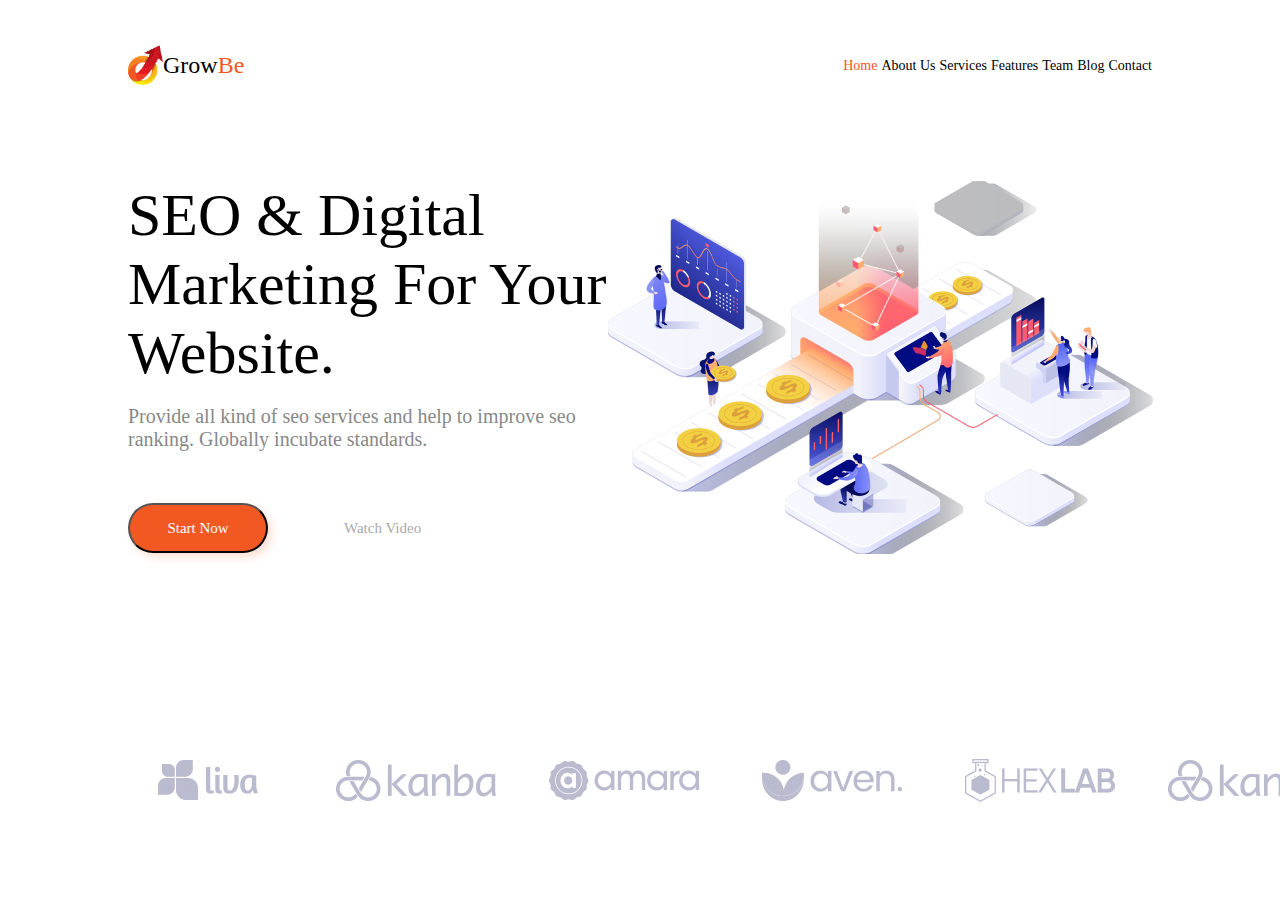
<file: HomeWork3/index.html>
<!DOCTYPE html>
<html lang="en">

<head>
    <meta charset="UTF-8">
    <meta name="viewport" content="width=device-width, initial-scale=1.0">
    <link rel="stylesheet" href="style.css">
    <title>My first site</title>
</head>

<body>
    <div class="top">
        <div class="header">
            <div class="header__logo">
                <img src="img/logo.png" alt="logo" class="header__image">
                <h5 class="header__name">Grow</h5>
                <h5 class="header__name_be">Be</h5>
            </div>
            <div class="header__menu">
                <a href="#" class="header__link_home">Home</a>
                <a href="#" class="header__link"> About Us</a>
                <a href="#" class="header__link">Services</a>
                <a href="#" class="header__link">Features</a>
                <a href="#" class="header__link">Team</a>
                <a href="#" class="header__link">Blog</a>
                <a href="#" class="header__link">Contact</a>
            </div>
        </div>
        <div class="top__content">
            <div class="top__info">
                <h3 class="title">SEO & Digital
                    Marketing For Your
                    Website.</h3>
                <p class="text">Provide all kind of seo services and help to improve
                    seo ranking. Globally incubate standards.</p>
                <div class="top__button">
                    <button class="button__start">Start Now</button>
                    <button class="button__watch_video">Watch Video</button>
                </div>
            </div>
            <div class="photo"><img src="img/top.png" alt="photo"></div>
        </div>
        <div class="logo">
            <img src="img/1.png" alt="logos" class="logo_photo">
            <img src="img/6.png" alt="logos" class="logo_photo">
            <img src="img/3.png" alt="logos" class="logo_photo">
            <img src="img/4.png" alt="logos" class="logo_photo">
            <img src="img/5.png" alt="logos" class="logo_photo">
            <img src="img/6.png" alt="logos">
        </div>
    </div>
</body>

</html>
</file>
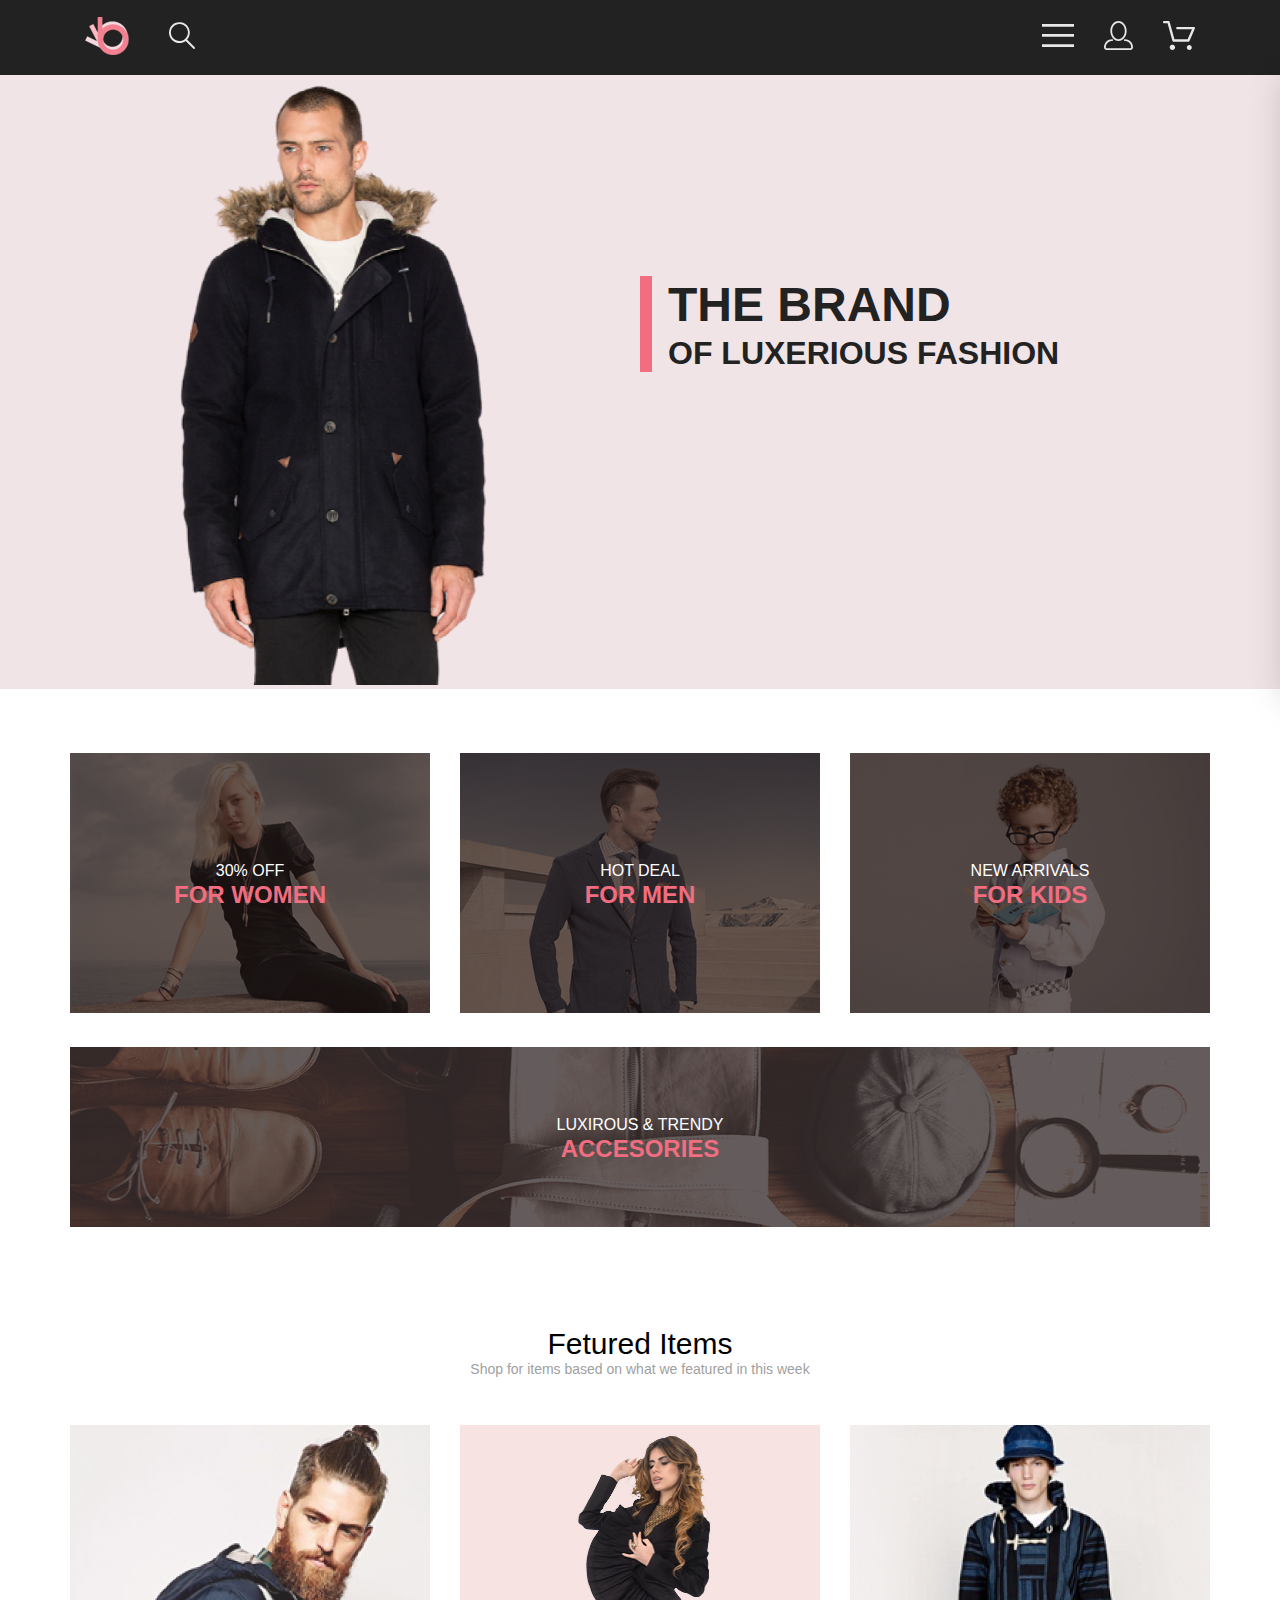
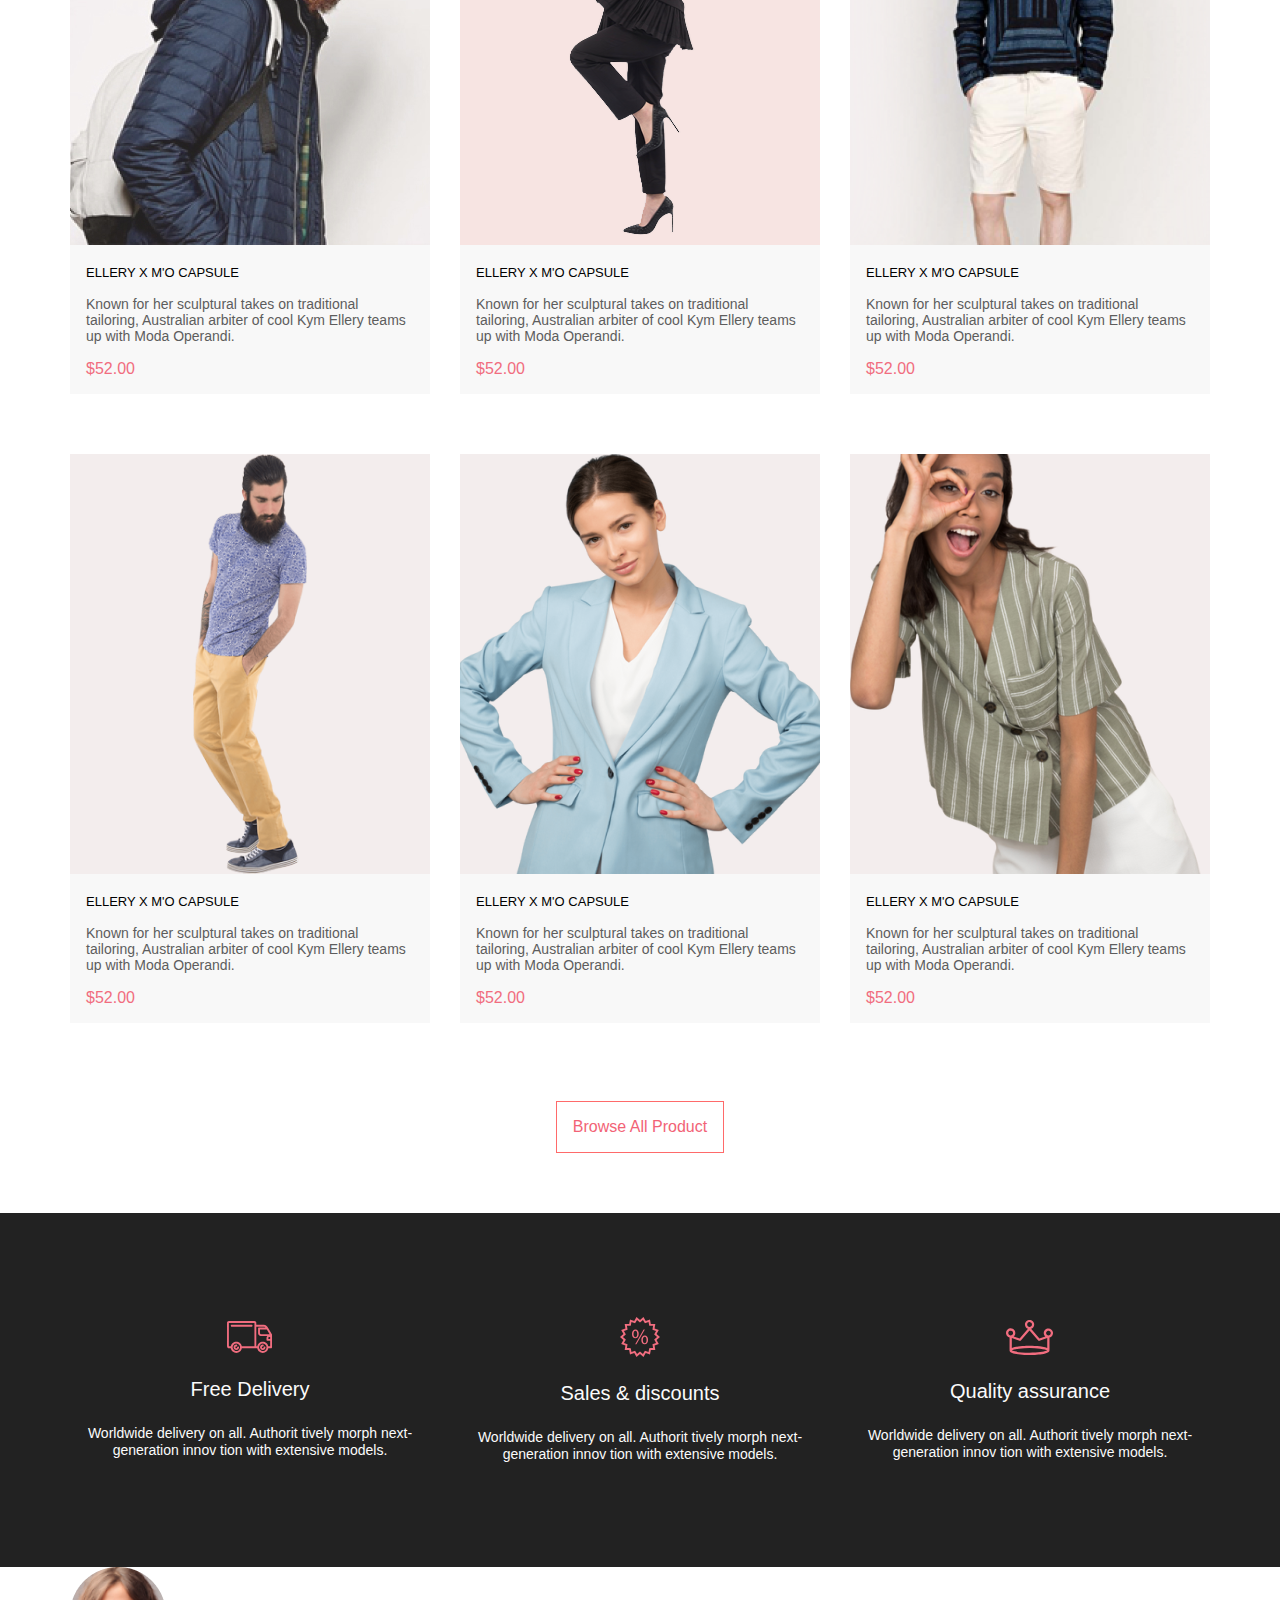
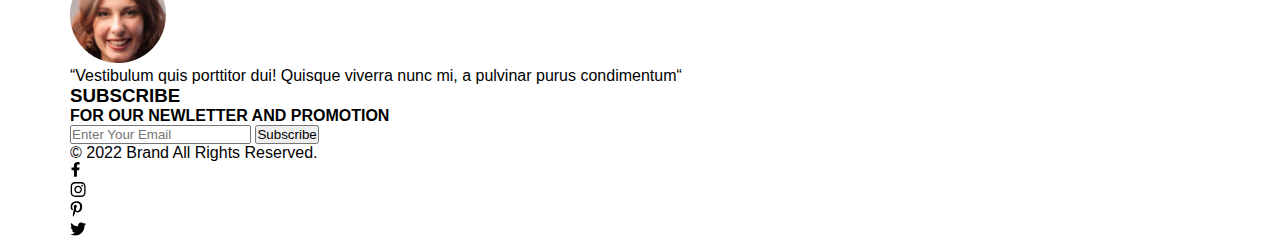
<file: MySite/index.html>
<!DOCTYPE html>
<html lang="en">

<head>
    <meta charset="UTF-8">
    <meta name="viewport" content="width=device-width, initial-scale=1.0">
    <link rel="stylesheet" href="style.css">
    <title>My site</title>
</head>

<body>
    <div class="page">
        <header class="header center">
            <div class="header__left">
                <a href="index.html"><img src="img/header/logo.svg" alt="logo"></a>
                <a href="#"><img src="img/header/search.svg" alt="search"></a>
            </div>
            <nav class="header__right">
                <label for="header__check"><img src="img/header/menu.svg" alt="menu" style="cursor: pointer;"></label>
                <a href="#" class="header__remove"><img src="img/header/profile.svg" alt="profile"></a>
                <a href="#" class="header__remove"><img src="img/header/basket.svg" alt="basket"></a>
            </nav>

            <input class="header__checkbox" id="header__check" type="checkbox">

            <div class="menu">
                <div class="menu__link-site">
                    <a href="registration.html">
                        <svg width="29" height="29" viewBox="0 0 29 29" fill="none" xmlns="http://www.w3.org/2000/svg">
                            <path
                                d="M14.5 19.937C19 19.937 22.656 15.464 22.656 9.968C22.656 4.472 19 0 14.5 0C13.3631 0.0217413 12.2463 0.303398 11.2351 0.823397C10.2239 1.34339 9.34507 2.08794 8.66602 3C7.12663 4.99573 6.30819 7.45381 6.34399 9.974C6.34399 15.465 10 19.937 14.5 19.937ZM14.5 1.813C18 1.813 20.844 5.472 20.844 9.969C20.844 14.466 17.998 18.125 14.5 18.125C11.002 18.125 8.15603 14.465 8.15503 9.969C8.15403 5.473 11 1.813 14.5 1.813ZM20.844 18.125C20.6036 18.125 20.373 18.2205 20.203 18.3905C20.033 18.5605 19.9375 18.7911 19.9375 19.0315C19.9375 19.2719 20.033 19.5025 20.203 19.6725C20.373 19.8425 20.6036 19.938 20.844 19.938C22.526 19.9399 24.1386 20.6088 25.3279 21.7982C26.5172 22.9875 27.1861 24.6 27.188 26.282C27.1875 26.5221 27.0918 26.7523 26.922 26.9221C26.7522 27.0918 26.5221 27.1875 26.282 27.188H2.71997C2.47985 27.1875 2.24975 27.0918 2.07996 26.9221C1.91016 26.7523 1.81449 26.5221 1.81396 26.282C1.81608 24.6001 2.48517 22.9877 3.67444 21.7985C4.86371 20.6092 6.47608 19.9401 8.15796 19.938C8.39824 19.938 8.62868 19.8425 8.79858 19.6726C8.96849 19.5027 9.06396 19.2723 9.06396 19.032C9.06396 18.7917 8.96849 18.5613 8.79858 18.3914C8.62868 18.2215 8.39824 18.126 8.15796 18.126C5.99541 18.1279 3.92201 18.9875 2.39258 20.5164C0.863144 22.0453 0.00264777 24.1185 0 26.281C0.000794067 27.0019 0.287502 27.693 0.797241 28.2027C1.30698 28.7125 1.99811 28.9992 2.71899 29H26.282C27.0027 28.9989 27.6936 28.7121 28.2031 28.2024C28.7126 27.6927 28.9992 27.0017 29 26.281C28.9974 24.1187 28.1372 22.0457 26.6083 20.5168C25.0793 18.9878 23.0063 18.1276 20.844 18.125Z"
                                fill="black" />
                        </svg>
                    </a>
                    <a href="cart.html">
                        <svg width="32" height="29" viewBox="0 0 32 29" fill="none" xmlns="http://www.w3.org/2000/svg">
                            <path
                                d="M26.2009 29C25.5532 28.9738 24.9415 28.6948 24.4972 28.2227C24.0529 27.7506 23.8114 27.1232 23.8245 26.475C23.8376 25.8269 24.1043 25.2097 24.5673 24.7559C25.0303 24.3022 25.6527 24.048 26.301 24.048C26.9493 24.048 27.5717 24.3022 28.0347 24.7559C28.4977 25.2097 28.7644 25.8269 28.7775 26.475C28.7906 27.1232 28.549 27.7506 28.1047 28.2227C27.6604 28.6948 27.0488 28.9738 26.401 29H26.2009ZM6.75293 26.32C6.75293 25.79 6.91011 25.2718 7.20459 24.8311C7.49907 24.3904 7.91764 24.0469 8.40735 23.844C8.89705 23.6412 9.43594 23.5881 9.95581 23.6915C10.4757 23.7949 10.9532 24.0502 11.328 24.425C11.7028 24.7998 11.9581 25.2773 12.0615 25.7972C12.1649 26.317 12.1118 26.8559 11.9089 27.3456C11.7061 27.8353 11.3626 28.2539 10.9219 28.5483C10.4812 28.8428 9.96304 29 9.43298 29C9.08087 29.0003 8.73212 28.9311 8.40674 28.7966C8.08136 28.662 7.78569 28.4646 7.53662 28.2158C7.28755 27.9669 7.09001 27.6713 6.9552 27.3461C6.82039 27.0208 6.75098 26.6721 6.75098 26.32H6.75293ZM10.553 20.686C10.2935 20.6868 10.0409 20.6024 9.83411 20.4457C9.62727 20.2891 9.47758 20.0689 9.40796 19.819L4.57495 2.36401H1.18201C0.868521 2.36401 0.567859 2.23947 0.346191 2.01781C0.124523 1.79614 0 1.49549 0 1.18201C0 0.868519 0.124523 0.567873 0.346191 0.346205C0.567859 0.124537 0.868521 5.81268e-06 1.18201 5.81268e-06H5.46301C5.7225 -0.00080736 5.97504 0.0837201 6.18176 0.240568C6.38848 0.397416 6.53784 0.617884 6.60693 0.868006L11.4399 18.323H24.6179L29.001 8.27501H14.401C14.2428 8.27961 14.0854 8.25242 13.9379 8.19507C13.7904 8.13771 13.6559 8.05134 13.5424 7.94108C13.4288 7.83082 13.3386 7.69891 13.277 7.55315C13.2154 7.40739 13.1836 7.25075 13.1836 7.0925C13.1836 6.93426 13.2154 6.77762 13.277 6.63186C13.3386 6.4861 13.4288 6.35419 13.5424 6.24393C13.6559 6.13367 13.7904 6.0473 13.9379 5.98994C14.0854 5.93259 14.2428 5.90541 14.401 5.91001H30.814C31.0097 5.90996 31.2022 5.95866 31.3744 6.05172C31.5465 6.14478 31.6928 6.27926 31.7999 6.44301C31.9078 6.60729 31.9734 6.79569 31.9908 6.99145C32.0083 7.18721 31.9771 7.38424 31.9 7.565L26.495 19.977C26.4026 20.1876 26.251 20.3668 26.0585 20.4927C25.866 20.6186 25.641 20.6858 25.411 20.686H10.553Z"
                                fill="black" />
                        </svg>

                    </a>
                </div>

                <h3 class="menu__title">MENU</h3>

                <h4 class="menu__title-tab">MAN</h4>
                <div class="manu__tabs">
                    <a href="#" class="menu__tab">Accessories</a>
                    <a href="#" class="menu__tab">Bags</a>
                    <a href="#" class="menu__tab">Denim</a>
                    <a href="#" class="menu__tab">T-Shirts</a>
                </div>

                <h4 class="menu__title-tab">WOMAN</h4>
                <div class="manu__tabs">
                    <a href="#" class="menu__tab">Accessories</a>
                    <a href="#" class="menu__tab">Jackets & Coats</a>
                    <a href="#" class="menu__tab">Polos</a>
                    <a href="#" class="menu__tab">T-Shirts</a>
                    <a href="#" class="menu__tab">Shirts</a>
                </div>

                <h4 class="menu__title-tab">KIDS</h4>
                <div class="manu__tabs">
                    <a href="#" class="menu__tab">Accessories</a>
                    <a href="#" class="menu__tab">Jackets & Coats</a>
                    <a href="#" class="menu__tab">Polos</a>
                    <a href="#" class="menu__tab">T-Shirts</a>
                    <a href="#" class="menu__tab">Shirts</a>
                    <a href="#" class="menu__tab">Bags</a>
                </div>
            </div>
        </header>

        <section class="top">
            <div class="top__img">
                <img src="img/top-content/men.png" alt="men">
            </div>
            <div class="top__content">
                <div class="top__info">
                    <h1 class="top__title">THE BRAND</h1>
                    <h2 class="top__heading">OF LUXERIOUS FASHION</h2>
                </div>
            </div>
        </section>

        <section class="content center">
            <div class="content__card">
                <img src="img/content/woman.jpg" alt="woman">
                <div class="content__img-text">
                    <h4 class="content__title-top">30% OFF</h4>
                    <h3 class="content__title-buttom">FOR WOMEN</h3>
                </div>
            </div>

            <div class="content__card">
                <img src="img/content/man.jpg" alt="man">
                <div class="content__img-text">
                    <h4 class="content__title-top">HOT DEAL</h4>
                    <h3 class="content__title-buttom">FOR MEN</h3>
                </div>
            </div>

            <div class="content__card">
                <img src="img/content/child.jpg" alt="child">
                <div class="content__img-text">
                    <h4 class="content__title-top">NEW ARRIVALS</h4>
                    <h3 class="content__title-buttom">FOR KIDS</h3>
                </div>
            </div>

            <div class="content__card content__card-big">
                <img src="img/content/big.jpg" alt="big image" class="content__card__big-img">
                <div class="content__img-text">
                    <h4 class="content__title-top">LUXIROUS & TRENDY</h4>
                    <h3 class="content__title-buttom">ACCESORIES</h3>
                </div>
            </div>
        </section>

        <section class="product center">
            <h2 class="product__title">Fetured Items</h2>
            <p class="product__text">Shop for items based on what we featured in this week</p>
            <div class="product__cards">
                <div class="product__card">
                    <img src="img/product/man.jpg" alt="man">

                    <div class="product__card-hover">
                        <div class="product__card-hover-button">
                            <img src="img/product/trolley.svg">
                            <p class="product__card-hover-button-text">Add to Cart</p>
                        </div>
                    </div>

                    <div class="product__card-texts">
                        <h5 class="product__card-title">ELLERY X M'O CAPSULE</h5>
                        <p class="product__card-text">Known for her sculptural takes on traditional tailoring,
                            Australian arbiter of cool Kym Ellery teams up with Moda Operandi.</p>
                        <p class="product__card-price">$52.00</p>
                    </div>
                </div>

                <div class="product__card">
                    <img src="img/product/woman.png" alt="woman">

                    <div class="product__card-hover">
                        <div class="product__card-hover-button">
                            <img src="img/product/trolley.svg">
                            <p class="product__card-hover-button-text">Add to Cart</p>
                        </div>
                    </div>

                    <div class="product__card-texts">
                        <h5 class="product__card-title">ELLERY X M'O CAPSULE</h5>
                        <p class="product__card-text">Known for her sculptural takes on traditional tailoring,
                            Australian arbiter of cool Kym Ellery teams up with Moda Operandi.</p>
                        <p class="product__card-price">$52.00</p>
                    </div>
                </div>

                <div class="product__card">
                    <img src="img/product/teen.png" alt="teen">

                    <div class="product__card-hover">
                        <div class="product__card-hover-button">
                            <img src="img/product/trolley.svg">
                            <p class="product__card-hover-button-text">Add to Cart</p>
                        </div>
                    </div>

                    <div class="product__card-texts">
                        <h5 class="product__card-title">ELLERY X M'O CAPSULE</h5>
                        <p class="product__card-text">Known for her sculptural takes on traditional tailoring,
                            Australian arbiter of cool Kym Ellery teams up with Moda Operandi.</p>
                        <p class="product__card-price">$52.00</p>
                    </div>
                </div>

                <div class="product__card">
                    <img src="img/product/old-man.png" alt="old-man">

                    <div class="product__card-hover">
                        <div class="product__card-hover-button">
                            <img src="img/product/trolley.svg">
                            <p class="product__card-hover-button-text">Add to Cart</p>
                        </div>
                    </div>

                    <div class="product__card-texts">
                        <h5 class="product__card-title">ELLERY X M'O CAPSULE</h5>
                        <p class="product__card-text">Known for her sculptural takes on traditional tailoring,
                            Australian arbiter of cool Kym Ellery teams up with Moda Operandi.</p>
                        <p class="product__card-price">$52.00</p>
                    </div>
                </div>

                <div class="product__card">
                    <img src="img/product/girl.png" alt="girl">

                    <div class="product__card-hover">
                        <div class="product__card-hover-button">
                            <img src="img/product/trolley.svg">
                            <p class="product__card-hover-button-text">Add to Cart</p>
                        </div>
                    </div>

                    <div class="product__card-texts">
                        <h5 class="product__card-title">ELLERY X M'O CAPSULE</h5>
                        <p class="product__card-text">Known for her sculptural takes on traditional tailoring,
                            Australian arbiter of cool Kym Ellery teams up with Moda Operandi.</p>
                        <p class="product__card-price">$52.00</p>
                    </div>
                </div>

                <div class="product__card">
                    <img src="img/product/b-girl.png" alt="b-girl">

                    <div class="product__card-hover">
                        <div class="product__card-hover-button">
                            <img src="img/product/trolley.svg">
                            <p class="product__card-hover-button-text">Add to Cart</p>
                        </div>
                    </div>

                    <div class="product__card-texts">
                        <h5 class="product__card-title">ELLERY X M'O CAPSULE</h5>
                        <p class="product__card-text">Known for her sculptural takes on traditional tailoring,
                            Australian arbiter of cool Kym Ellery teams up with Moda Operandi.</p>
                        <p class="product__card-price">$52.00</p>
                    </div>
                </div>
            </div>
            <div class="product__button-center">
                <div class="product__button">Browse All Product</div>
            </div>
        </section>

        <section class="advantages center">
            <article class="advantages__item">
                <img class="advantages__img" src="img/advantages/img-1.svg" alt="">
                <h3 class="advantages__heading">Free Delivery</h3>
                <p class="advantages__text">
                    Worldwide delivery on all. Authorit tively morph next-generation innov tion with extensive models.
                </p>
            </article>

            <article class="advantages__item">
                <img class="advantages__img" src="img/advantages/img-2.svg" alt="">
                <h3 class="advantages__heading">Sales & discounts</h3>
                <p class="advantages__text">
                    Worldwide delivery on all. Authorit tively morph next-generation innov tion with extensive models.
                </p>
            </article>

            <article class="advantages__item">
                <img class="advantages__img" src="img/advantages/img-3.svg" alt="">
                <h3 class="advantages__heading">Quality assurance</h3>
                <p class="advantages__text">
                    Worldwide delivery on all. Authorit tively morph next-generation innov tion with extensive models.
                </p>
            </article>
        </section>

        <section class="registration center">
            <div class="registration__avatar">
                <img src="img/registration/face.png" alt="women face" width="96">
                <p class="registration__text">“Vestibulum quis porttitor dui! Quisque viverra nunc mi, a pulvinar purus
                    condimentum“</p>
            </div>

            <div class="registration__mail">
                <div class="registration__titles">
                    <h3 class="registration__title">SUBSCRIBE</h3>
                    <h4 class="registration__subtitle">FOR OUR NEWLETTER AND PROMOTION</h4>
                </div>

                <div class="registration__inputs">
                    <input type="email" class="registration__input" placeholder="Enter Your Email">
                    <button class="registration__button" 
                            style="cursor: pointer;">Subscribe</button>
                </div>
            </div>
        </section>
        
        <footer class="footer center">
            <p class="footer__text">© 2022  Brand  All Rights Reserved.</p>

            <div class="footer__labels">
                <div class="footer__label"><img src="img/footer/facebook.svg" alt=""></div>
                <div class="footer__label"><img src="img/footer/instogram.svg" alt=""></div>
                <div class="footer__label"><img src="img/footer/pinterest.svg" alt=""></div>
                <div class="footer__label"><img src="img/footer/twitter.svg" alt=""></div>
            </div>
        </footer>
    </div>
</body>

</html>
</file>
<file: HomeWork3/style.css>
* {
    margin: 0;
    padding: 0;
}

.header {
    margin-top: 45px;
    display: flex;
    align-items: center;
    justify-content: space-between;
}

.header__logo {
    display: flex;
    align-items: center;
}

.header__menu {
    margin-left: 346px;
}

.top {
    margin-left: 10vmax;
    margin-right: 10vmax;
}

.top__content {
    margin-top: 96px;
    display: flex;
    justify-content: space-between;
}

.text {
    margin-top: 17px;
}

.top__button {
    margin-top: 52px;
}

.button__start {
    padding: 15px 35px;
    margin-right: 72px;
}

.logo {
    margin-top: 200px;
    display: flex;
    justify-content: space-between;
    align-items: center;
}

.logo_photo {
    margin-right: 48px;
}

.header__name {
    color: #000;
    font-family: Gilroy-Bold;
    font-size: 24px;
    font-style: normal;
    font-weight: 400;
    line-height: normal;
}

.header__name_be {
    color: #F25822;
    font-family: Gilroy-Bold;
    font-size: 24px;
    font-style: normal;
    font-weight: 400;
    line-height: normal;
}

.header__image {
    width: 35px;
    height: 40px;
    flex-shrink: 0; 
}

.header__link_home {
    color: #F25822;
    font-family: Gilroy-SemiBold;
    font-size: 14px;
    font-style: normal;
    font-weight: 400;
    line-height: normal;
    text-decoration: none;
}

.header__link {
    color: #000;
    font-family: Gilroy-Medium;
    font-size: 14px;
    font-style: normal;
    font-weight: 400;
    line-height: normal;
    text-decoration: none;
}

.title {
    color: #000;
    font-family: Gilroy-Bold;
    font-size: 60px;
    font-style: normal;
    font-weight: 400;
    line-height: normal;
}

.text {
    color: #888;
    font-family: Gilroy-Medium;
    font-size: 20px;
    font-style: normal;
    font-weight: 400;
    line-height: normal;
}

.button__start {
    width: 140px;
    height: 50px;
    flex-shrink: 0;
    border-radius: 50px;
    background: #F25822;
    box-shadow: 4px 4px 8px 0px rgba(242, 88, 34, 0.20);
    color: #FFF;
    font-family: Gilroy-Bold;
    font-size: 15px;
    font-style: normal;
    font-weight: 400;
    line-height: normal;
}

.button__watch_video {
    color: #AAA;
    font-family: Gilroy-Bold;
    font-size: 15px;
    font-style: normal;
    font-weight: 400;
    line-height: normal;
    background: none;
    border: none;
}

.photo {
    width: 544.814px;
    height: 374.843px;
    flex-shrink: 0;
}
</file>
<file: MySite/style.css>
* {
    margin: 0;
    padding: 0;
}

img {
    max-width: 100%;
}

.page {
    display: flex;
    flex-direction: column;
    font-family: 'Lato', sans-serif;
    position: relative;
    overflow: hidden;
}

.center {
    padding-left: calc(50% - 570px);
    padding-right: calc(50% - 570px);
}

.header {
    min-height: 75px;
    background: #222222;
    display: flex;
    flex-wrap: wrap;
    justify-content: space-between;
    align-items: center;
}

.header__left {
    display: flex;
    align-items: center;
    gap: 40px;
    margin-left: 15px;
}

.header__right {
    display: flex;
    align-items: center;
    gap: 30px;
    margin-right: 15px;
}

.header__checkbox {
    position: absolute;
    visibility: hidden;
    left: -9999999px;
}

.header__checkbox:checked~.menu {
    right: 0;
}

.menu {
    position: absolute;
    top: 75px;
    right: -232px;
    z-index: 1;
    transition: right 0.6s;
    width: 232px;
    background: #FFFFFF;
    box-shadow: 6px 4px 35px rgba(0, 0, 0, 0.21);
    padding: 32px;
    box-sizing: border-box;
}

.menu__link-site {
    align-items: center;
    justify-content: space-around;
    background-color: #e8e8e8;
    padding: 8px;
    border-radius: 10px;
    margin-bottom: 24px;
    display: none;
}

.menu__title {
    margin-bottom: 24px;
    font-size: 14px;
    font-weight: 700;
}

.menu__title-tab {
    font-size: 14px;
    color: #F16D7F;
    font-weight: 400;
}

.manu__tabs {
    display: flex;
    flex-direction: column;
    margin-top: 12px;
    margin-bottom: 20px;
    margin-left: 20px;
    gap: 11px;
}

.menu__tab {
    color: #6F6E6E;
    font-size: 14px;
    font-weight: 400;
    text-decoration: none;
}

.menu__tab:hover {
    color: #F16D7F;
}

.top {
    display: flex;
    background: #F1E4E6;
    padding-left: calc(50% - 800px);
    padding-right: calc(50% - 800px);
}

.top__img {
    width: 50%;
}

.top__info {
    border-left: 12px solid #F16D7F;
    padding-left: 16px;
    margin-top: 48%;
}

.top__title {
    font-style: normal;
    font-weight: 900;
    font-size: 48px;
    line-height: 58px;
    color: #222222;
}

.top__heading {
    font-style: normal;
    font-weight: 700;
    font-size: 32px;
    line-height: 38px;
    color: #222222;
}

.content {
    display: grid;
    gap: 30px;
    grid-template-columns: repeat(3, 1fr);
    margin-top: 64px;
    margin-bottom: 96px;
}

.content__card {
    position: relative;
}

.content__card-big {
    grid-column: 1 / -1;
}

.content__img-text {
    position: absolute;
    width: 100%;
    height: 100%;
    top: 0;
    left: 0;
    display: flex;
    flex-direction: column;
    justify-content: center;
    align-items: center;
}

.content__title-top {
    font-style: normal;
    font-weight: 400;
    font-size: 16px;
    line-height: 19px;
    text-align: center;
    color: #FFFFFF;
}

.content__title-buttom {
    font-style: normal;
    font-weight: 700;
    font-size: 24px;
    line-height: 29px;
    text-align: center;
    color: #F16D7F;
}

@media screen and (max-width: 853px) {
    .top__info {
        margin-top: 30%;
    }
}

@media screen and (max-width: 695px) {
    .top__img {
        display: none;
    }
    
    .top__content {
        margin: 0 calc(50% - 137px);
    }

    .top__info {
        margin: 148px 0;
    }

    .top__title {
        font-size: 38px;
    }

    .top__heading {
        font-size: 20px;
    }

    .content {
        display: flex;
        flex-direction: column;
        align-items: center;
    }

    .content__card-big {
        max-width: 360px;
    }

    .content__card__big-img {
        height: 110px;
        object-fit: cover;
    }

    .header__remove {
        display: none;
    }
}

.product__title {
    font-weight: normal;
    font-size: 30px;
    text-align: center;
}

.product__text {
    font-weight: normal;
    color: #9F9F9F;
    font-size: 14px;
    text-align: center;
}

.product__cards {
    margin-top: 48px;
    display: grid;
    grid-template-columns: repeat(auto-fit, 360px);
    justify-content: center;
    gap: 30px;
}

.product__card {
    position: relative;
    margin-bottom: 30px;
    width: 360px;
    background-color: #F8F8F8;
}

.product__card:hover .product__card-hover {
    display: flex;
}

.product__card-hover {
    position: absolute;
    display: none;
    justify-content: center;
    align-items: center;
    top: 0;
    width: 100%;
    height: 420px;
    background-color: rgba(58, 56, 56, 0.86);
}

.product__card-hover-button {
    display: flex;
    align-items: center;
    color: #FFF;
    font-size: 14px;
    font-weight: 400;
    line-height: normal;
    border: 1px solid #FFF;
    padding: 10px;
}

.product__card-hover-button:hover {
    box-shadow: 0 0 5px #fff;
    cursor: pointer;
}

.product__card-hover-button-text {
    margin-left: 10px;
}

.product__card-texts {
    margin: 16px;
}

.product__card-title {
    font-size: 13px;
    font-weight: 400;
}

.product__card-text {
    margin: 16px 0;
    font-size: 14px;
    font-weight: 300;
    color: #5D5D5D;
}

.product__card-price {
    color: #F16D7F;
    font-size: 16px;
    font-weight: 400;
}

.product__button-center {
    display: flex;
    justify-content: center;
}

.product__button {
    margin-bottom: 60px;
    margin-top: 48px;
    font-size: 16px;
    font-weight: 400;
    color: #F26376;
    border: 1px #FF6A6A solid;
    padding: 16px;
}

.product__button:hover {
    background-color: #FF6A6A;
    color: white;
    cursor: pointer;
}

.advantages {
    background-color: #222222;
    padding-top: 104px;
    padding-bottom: 104px;
    display: flex;
    justify-content: center;
    align-items: center;
    flex-wrap: wrap;
    gap: 30px;
}

@media screen and (max-width: 1154px) {
    .advantages {
        flex-direction: column;
    }
}

.advantages__item {
    width: 360px;
    display: flex;
    flex-direction: column;
    align-items: center;
    gap: 24px;
}

.advantages__heading {
    font-style: normal;
    font-weight: 400;
    font-size: 20px;
    line-height: 24px;
    color: #FBFBFB;
}

.advantages__text {
    font-weight: 300;
    font-size: 14px;
    line-height: 17px;
    text-align: center;
    color: #FBFBFB;
}
</file>
